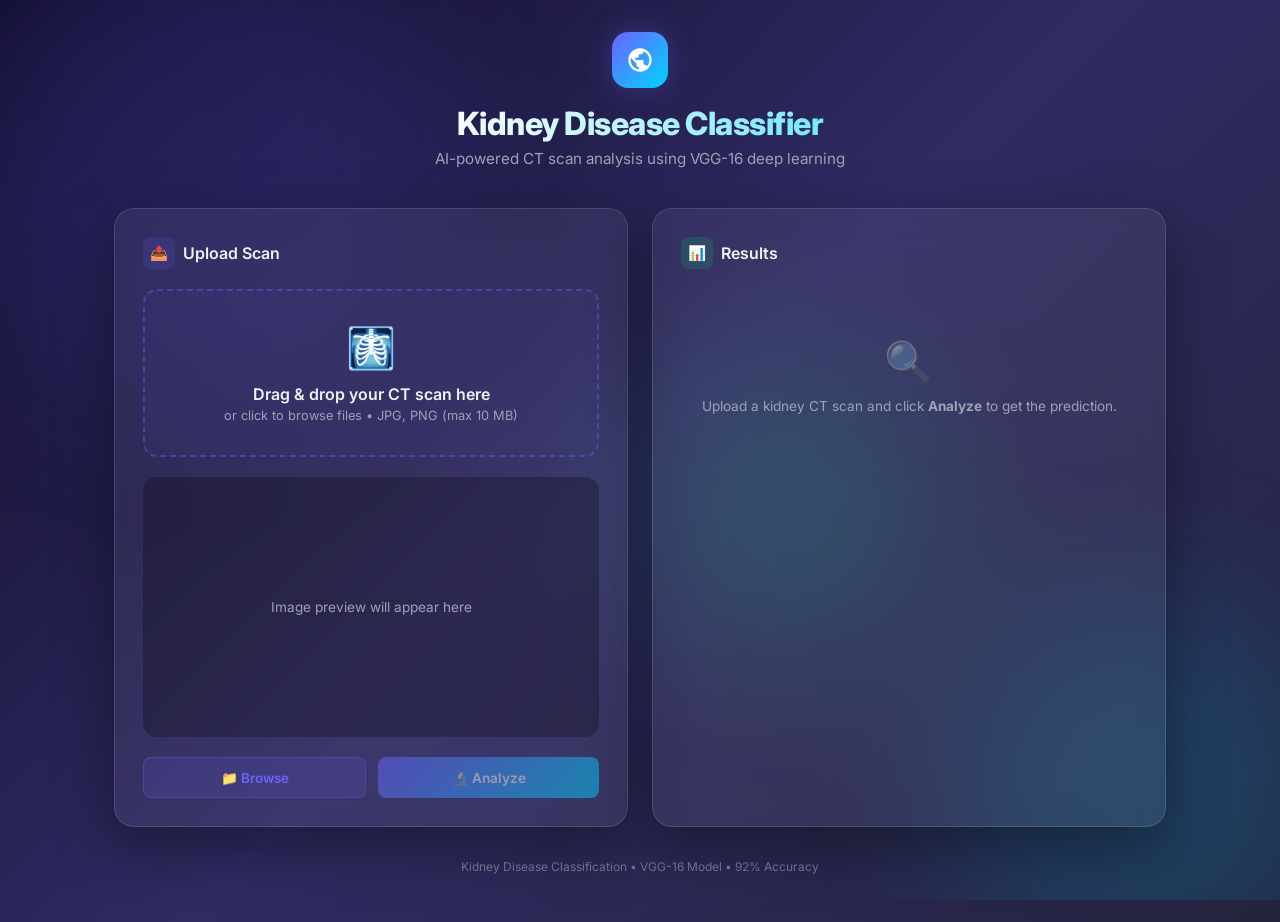
<file: templates/index.html>
<!DOCTYPE html>
<html lang="en">
<head>
    <meta charset="UTF-8">
    <meta name="viewport" content="width=device-width, initial-scale=1.0">
    <title>Kidney Disease Classifier — AI Powered</title>
    <meta name="description" content="Upload kidney CT scan images for AI-powered classification using a VGG-16 deep learning model.">
    <link rel="stylesheet" href="/static/css/style.css">
</head>
<body>

    <!-- Animated background orbs -->
    <div class="bg-particles">
        <div class="orb"></div>
        <div class="orb"></div>
        <div class="orb"></div>
    </div>

    <div class="app-wrapper">

        <!-- Header -->
        <header class="app-header">
            <div class="logo-icon">
                <svg xmlns="http://www.w3.org/2000/svg" viewBox="0 0 24 24"><path d="M12 2C6.48 2 2 6.48 2 12s4.48 10 10 10 10-4.48 10-10S17.52 2 12 2zm-1 17.93c-3.94-.49-7-3.85-7-7.93 0-.62.08-1.21.21-1.79L9 15v1c0 1.1.9 2 2 2v1.93zm6.9-2.54c-.26-.81-1-1.39-1.9-1.39h-1v-3c0-.55-.45-1-1-1H8v-2h2c.55 0 1-.45 1-1V7h2c1.1 0 2-.9 2-2v-.41c2.93 1.19 5 4.06 5 7.41 0 2.08-.8 3.97-2.1 5.39z"/></svg>
            </div>
            <h1>Kidney Disease Classifier</h1>
            <p>AI-powered CT scan analysis using VGG-16 deep learning</p>
        </header>

        <!-- Main content -->
        <div class="main-grid">

            <!-- Upload panel -->
            <div class="glass-card panel">
                <div class="panel-title">
                    <span class="icon upload-icon">📤</span>
                    Upload Scan
                </div>

                <!-- Drop zone -->
                <div class="upload-zone" id="upload-zone">
                    <div class="upload-icon-big">🩻</div>
                    <h3>Drag & drop your CT scan here</h3>
                    <p>or click to browse files &bull; JPG, PNG (max 10 MB)</p>
                </div>

                <!-- Preview -->
                <div class="preview-box">
                    <img id="preview-image" alt="CT Scan Preview">
                    <span class="placeholder-text" id="preview-placeholder">Image preview will appear here</span>
                </div>

                <!-- Buttons -->
                <div class="btn-row">
                    <button class="btn btn-upload" id="btn-browse" type="button">
                        📁 Browse
                    </button>
                    <button class="btn btn-analyze" id="btn-analyze" type="button" disabled>
                        🔬 Analyze
                    </button>
                </div>

                <!-- Hidden file input -->
                <input type="file" id="file-input" class="hidden-input" accept="image/*">
            </div>

            <!-- Results panel -->
            <div class="glass-card panel">
                <div class="panel-title">
                    <span class="icon result-icon">📊</span>
                    Results
                </div>

                <div id="results-content">
                    <div class="results-placeholder">
                        <div class="icon-big">🔍</div>
                        <p>Upload a kidney CT scan and click <strong>Analyze</strong> to get the prediction.</p>
                    </div>
                </div>
            </div>

        </div>

        <div class="app-footer">
            Kidney Disease Classification &bull; VGG-16 Model &bull; 92% Accuracy
        </div>
    </div>

    <!-- Loading overlay -->
    <div class="loading-overlay" id="loading-overlay">
        <div class="spinner-ring"></div>
        <p>Analyzing scan with AI…</p>
    </div>

    <script src="/static/js/app.js"></script>
</body>
</html>
</file>
<file: static/css/style.css>
/* ============================================
   Kidney Disease Classifier — Premium UI
   ============================================ */

@import url('https://fonts.googleapis.com/css2?family=Inter:wght@300;400;500;600;700;800&display=swap');

/* ---------- Base ---------- */
:root {
    --bg-primary: #0f0c29;
    --bg-secondary: #302b63;
    --bg-accent: #24243e;
    --glass-bg: rgba(255, 255, 255, 0.06);
    --glass-border: rgba(255, 255, 255, 0.12);
    --text-primary: #f0f0f5;
    --text-secondary: #a0a0b8;
    --accent-blue: #6c63ff;
    --accent-cyan: #00d4ff;
    --accent-green: #00e676;
    --accent-red: #ff5252;
    --accent-amber: #ffc107;
    --shadow-lg: 0 20px 60px rgba(0, 0, 0, 0.4);
    --shadow-glow-blue: 0 0 30px rgba(108, 99, 255, 0.3);
    --shadow-glow-green: 0 0 20px rgba(0, 230, 118, 0.25);
    --shadow-glow-red: 0 0 20px rgba(255, 82, 82, 0.25);
    --radius-lg: 20px;
    --radius-md: 14px;
    --radius-sm: 8px;
    --transition: all 0.35s cubic-bezier(0.4, 0, 0.2, 1);
}

*,
*::before,
*::after {
    margin: 0;
    padding: 0;
    box-sizing: border-box;
}

body {
    font-family: 'Inter', -apple-system, BlinkMacSystemFont, sans-serif;
    background: linear-gradient(135deg, var(--bg-primary) 0%, var(--bg-secondary) 50%, var(--bg-accent) 100%);
    color: var(--text-primary);
    min-height: 100vh;
    overflow-x: hidden;
}

/* ---------- Animated background ---------- */
.bg-particles {
    position: fixed;
    inset: 0;
    z-index: 0;
    overflow: hidden;
    pointer-events: none;
}

.bg-particles .orb {
    position: absolute;
    border-radius: 50%;
    filter: blur(80px);
    opacity: 0.15;
    animation: float 20s ease-in-out infinite;
}

.bg-particles .orb:nth-child(1) {
    width: 500px; height: 500px;
    background: var(--accent-blue);
    top: -10%; left: -5%;
    animation-duration: 25s;
}

.bg-particles .orb:nth-child(2) {
    width: 400px; height: 400px;
    background: var(--accent-cyan);
    bottom: -10%; right: -5%;
    animation-duration: 30s;
    animation-delay: -5s;
}

.bg-particles .orb:nth-child(3) {
    width: 300px; height: 300px;
    background: var(--accent-green);
    top: 40%; left: 50%;
    animation-duration: 22s;
    animation-delay: -10s;
}

@keyframes float {
    0%, 100% { transform: translate(0, 0) scale(1); }
    33%      { transform: translate(40px, -30px) scale(1.05); }
    66%      { transform: translate(-20px, 20px) scale(0.95); }
}

/* ---------- Layout ---------- */
.app-wrapper {
    position: relative;
    z-index: 1;
    max-width: 1100px;
    margin: 0 auto;
    padding: 2rem 1.5rem 3rem;
}

/* ---------- Header ---------- */
.app-header {
    text-align: center;
    margin-bottom: 2.5rem;
}

.app-header .logo-icon {
    display: inline-flex;
    align-items: center;
    justify-content: center;
    width: 56px; height: 56px;
    border-radius: 16px;
    background: linear-gradient(135deg, var(--accent-blue), var(--accent-cyan));
    margin-bottom: 1rem;
    box-shadow: var(--shadow-glow-blue);
}

.app-header .logo-icon svg {
    width: 28px; height: 28px;
    fill: #fff;
}

.app-header h1 {
    font-size: 2rem;
    font-weight: 800;
    letter-spacing: -0.5px;
    background: linear-gradient(90deg, #fff 30%, var(--accent-cyan));
    -webkit-background-clip: text;
    -webkit-text-fill-color: transparent;
    background-clip: text;
}

.app-header p {
    color: var(--text-secondary);
    font-size: 0.95rem;
    margin-top: 0.35rem;
}

/* ---------- Glass card ---------- */
.glass-card {
    background: var(--glass-bg);
    border: 1px solid var(--glass-border);
    border-radius: var(--radius-lg);
    backdrop-filter: blur(14px);
    -webkit-backdrop-filter: blur(14px);
    box-shadow: var(--shadow-lg);
    transition: var(--transition);
}

.glass-card:hover {
    border-color: rgba(255, 255, 255, 0.18);
}

/* ---------- Main grid ---------- */
.main-grid {
    display: grid;
    grid-template-columns: 1fr 1fr;
    gap: 1.5rem;
}

@media (max-width: 768px) {
    .main-grid { grid-template-columns: 1fr; }
}

.panel {
    padding: 1.75rem;
}

.panel-title {
    display: flex;
    align-items: center;
    gap: 0.5rem;
    font-size: 1rem;
    font-weight: 600;
    margin-bottom: 1.25rem;
    color: var(--text-primary);
}

.panel-title .icon {
    display: inline-flex;
    align-items: center;
    justify-content: center;
    width: 32px; height: 32px;
    border-radius: var(--radius-sm);
    font-size: 0.9rem;
}

.panel-title .icon.upload-icon {
    background: rgba(108, 99, 255, 0.15);
    color: var(--accent-blue);
}

.panel-title .icon.result-icon {
    background: rgba(0, 230, 118, 0.15);
    color: var(--accent-green);
}

/* ---------- Upload area ---------- */
.upload-zone {
    border: 2px dashed rgba(108, 99, 255, 0.4);
    border-radius: var(--radius-md);
    padding: 2rem 1.5rem;
    text-align: center;
    cursor: pointer;
    transition: var(--transition);
    background: rgba(108, 99, 255, 0.04);
}

.upload-zone:hover,
.upload-zone.dragover {
    border-color: var(--accent-blue);
    background: rgba(108, 99, 255, 0.1);
    transform: translateY(-2px);
}

.upload-zone .upload-icon-big {
    font-size: 2.5rem;
    color: var(--accent-blue);
    margin-bottom: 0.75rem;
}

.upload-zone h3 {
    font-size: 1rem;
    font-weight: 600;
    margin-bottom: 0.3rem;
}

.upload-zone p {
    font-size: 0.8rem;
    color: var(--text-secondary);
}

/* ---------- Preview ---------- */
.preview-box {
    position: relative;
    border-radius: var(--radius-md);
    overflow: hidden;
    background: rgba(0, 0, 0, 0.25);
    margin-top: 1.25rem;
    min-height: 260px;
    display: flex;
    align-items: center;
    justify-content: center;
}

.preview-box img {
    width: 100%;
    height: 260px;
    object-fit: cover;
    display: none;
}

.preview-box .placeholder-text {
    color: var(--text-secondary);
    font-size: 0.85rem;
}

/* ---------- Buttons ---------- */
.btn-row {
    display: flex;
    gap: 0.75rem;
    margin-top: 1.25rem;
}

.btn {
    flex: 1;
    padding: 0.7rem 1rem;
    border: none;
    border-radius: var(--radius-sm);
    font-family: inherit;
    font-size: 0.85rem;
    font-weight: 600;
    cursor: pointer;
    transition: var(--transition);
    display: flex;
    align-items: center;
    justify-content: center;
    gap: 0.4rem;
}

.btn-upload {
    background: rgba(108, 99, 255, 0.15);
    color: var(--accent-blue);
    border: 1px solid rgba(108, 99, 255, 0.3);
}

.btn-upload:hover {
    background: rgba(108, 99, 255, 0.25);
    transform: translateY(-1px);
}

.btn-analyze {
    background: linear-gradient(135deg, var(--accent-blue), var(--accent-cyan));
    color: #fff;
    box-shadow: 0 4px 15px rgba(108, 99, 255, 0.3);
}

.btn-analyze:hover {
    box-shadow: 0 6px 25px rgba(108, 99, 255, 0.45);
    transform: translateY(-2px);
}

.btn-analyze:disabled {
    opacity: 0.5;
    cursor: not-allowed;
    transform: none;
    box-shadow: none;
}

/* ---------- Results area ---------- */
.results-placeholder {
    text-align: center;
    padding: 3rem 1rem;
    color: var(--text-secondary);
}

.results-placeholder .icon-big {
    font-size: 2.5rem;
    margin-bottom: 0.75rem;
    opacity: 0.4;
}

.results-placeholder p {
    font-size: 0.85rem;
}

/* ---------- Result card ---------- */
.result-display {
    animation: fadeInUp 0.5s ease;
}

@keyframes fadeInUp {
    from { opacity: 0; transform: translateY(20px); }
    to   { opacity: 1; transform: translateY(0); }
}

.result-badge {
    display: flex;
    align-items: center;
    justify-content: center;
    flex-direction: column;
    padding: 1.5rem;
    border-radius: var(--radius-md);
    margin-bottom: 1.25rem;
    text-align: center;
}

.result-badge.tumor {
    background: rgba(255, 82, 82, 0.1);
    border: 1px solid rgba(255, 82, 82, 0.3);
    box-shadow: var(--shadow-glow-red);
}

.result-badge.normal {
    background: rgba(0, 230, 118, 0.1);
    border: 1px solid rgba(0, 230, 118, 0.3);
    box-shadow: var(--shadow-glow-green);
}

.result-badge.invalid {
    background: rgba(255, 193, 7, 0.1);
    border: 1px solid rgba(255, 193, 7, 0.3);
}

.result-badge .badge-icon {
    font-size: 2rem;
    margin-bottom: 0.5rem;
}

.result-badge.tumor .badge-icon { color: var(--accent-red); }
.result-badge.normal .badge-icon { color: var(--accent-green); }
.result-badge.invalid .badge-icon { color: var(--accent-amber); }

.result-badge .badge-label {
    font-size: 1.5rem;
    font-weight: 700;
}

.result-badge.tumor .badge-label { color: var(--accent-red); }
.result-badge.normal .badge-label { color: var(--accent-green); }
.result-badge.invalid .badge-label { color: var(--accent-amber); }

.result-badge .badge-subtitle {
    font-size: 0.8rem;
    color: var(--text-secondary);
    margin-top: 0.25rem;
}

/* ---------- Confidence bar ---------- */
.confidence-section {
    margin-bottom: 1.25rem;
}

.confidence-header {
    display: flex;
    justify-content: space-between;
    align-items: center;
    margin-bottom: 0.5rem;
}

.confidence-header span {
    font-size: 0.8rem;
    color: var(--text-secondary);
}

.confidence-header .conf-value {
    font-size: 1rem;
    font-weight: 700;
    color: var(--text-primary);
}

.confidence-track {
    height: 10px;
    background: rgba(255, 255, 255, 0.08);
    border-radius: 5px;
    overflow: hidden;
}

.confidence-fill {
    height: 100%;
    border-radius: 5px;
    transition: width 0.8s cubic-bezier(0.4, 0, 0.2, 1);
    width: 0;
}

.confidence-fill.high {
    background: linear-gradient(90deg, var(--accent-green), #69f0ae);
}

.confidence-fill.medium {
    background: linear-gradient(90deg, var(--accent-amber), #ffca28);
}

.confidence-fill.low {
    background: linear-gradient(90deg, var(--accent-red), #ff8a80);
}

/* ---------- Details ---------- */
.result-details {
    background: rgba(0, 0, 0, 0.2);
    border-radius: var(--radius-sm);
    padding: 1rem;
}

.detail-row {
    display: flex;
    justify-content: space-between;
    padding: 0.4rem 0;
    font-size: 0.8rem;
}

.detail-row:not(:last-child) {
    border-bottom: 1px solid rgba(255, 255, 255, 0.06);
}

.detail-row .label {
    color: var(--text-secondary);
}

.detail-row .value {
    font-weight: 600;
}

/* ---------- Loading overlay ---------- */
.loading-overlay {
    position: fixed;
    inset: 0;
    background: rgba(15, 12, 41, 0.85);
    backdrop-filter: blur(8px);
    z-index: 1000;
    display: none;
    align-items: center;
    justify-content: center;
    flex-direction: column;
}

.loading-overlay.active {
    display: flex;
}

.spinner-ring {
    width: 56px; height: 56px;
    border: 4px solid rgba(108, 99, 255, 0.2);
    border-top-color: var(--accent-blue);
    border-radius: 50%;
    animation: spin 0.8s linear infinite;
}

@keyframes spin {
    to { transform: rotate(360deg); }
}

.loading-overlay p {
    margin-top: 1rem;
    font-size: 0.9rem;
    color: var(--text-secondary);
    animation: pulse 1.5s ease-in-out infinite;
}

@keyframes pulse {
    0%, 100% { opacity: 1; }
    50%      { opacity: 0.5; }
}

/* ---------- Toast ---------- */
.toast-container {
    position: fixed;
    top: 1.5rem;
    right: 1.5rem;
    z-index: 2000;
    display: flex;
    flex-direction: column;
    gap: 0.5rem;
}

.toast {
    padding: 0.75rem 1.25rem;
    border-radius: var(--radius-sm);
    font-size: 0.8rem;
    font-weight: 500;
    color: #fff;
    backdrop-filter: blur(12px);
    animation: slideIn 0.3s ease;
    display: flex;
    align-items: center;
    gap: 0.5rem;
}

.toast.success { background: rgba(0, 230, 118, 0.9); }
.toast.error   { background: rgba(255, 82, 82, 0.9); }
.toast.warning { background: rgba(255, 193, 7, 0.9); color: #333; }

@keyframes slideIn {
    from { opacity: 0; transform: translateX(40px); }
    to   { opacity: 1; transform: translateX(0); }
}

/* ---------- Footer ---------- */
.app-footer {
    text-align: center;
    margin-top: 2rem;
    font-size: 0.75rem;
    color: var(--text-secondary);
    opacity: 0.6;
}

/* ---------- Hidden ---------- */
.hidden-input { display: none; }
</file>
